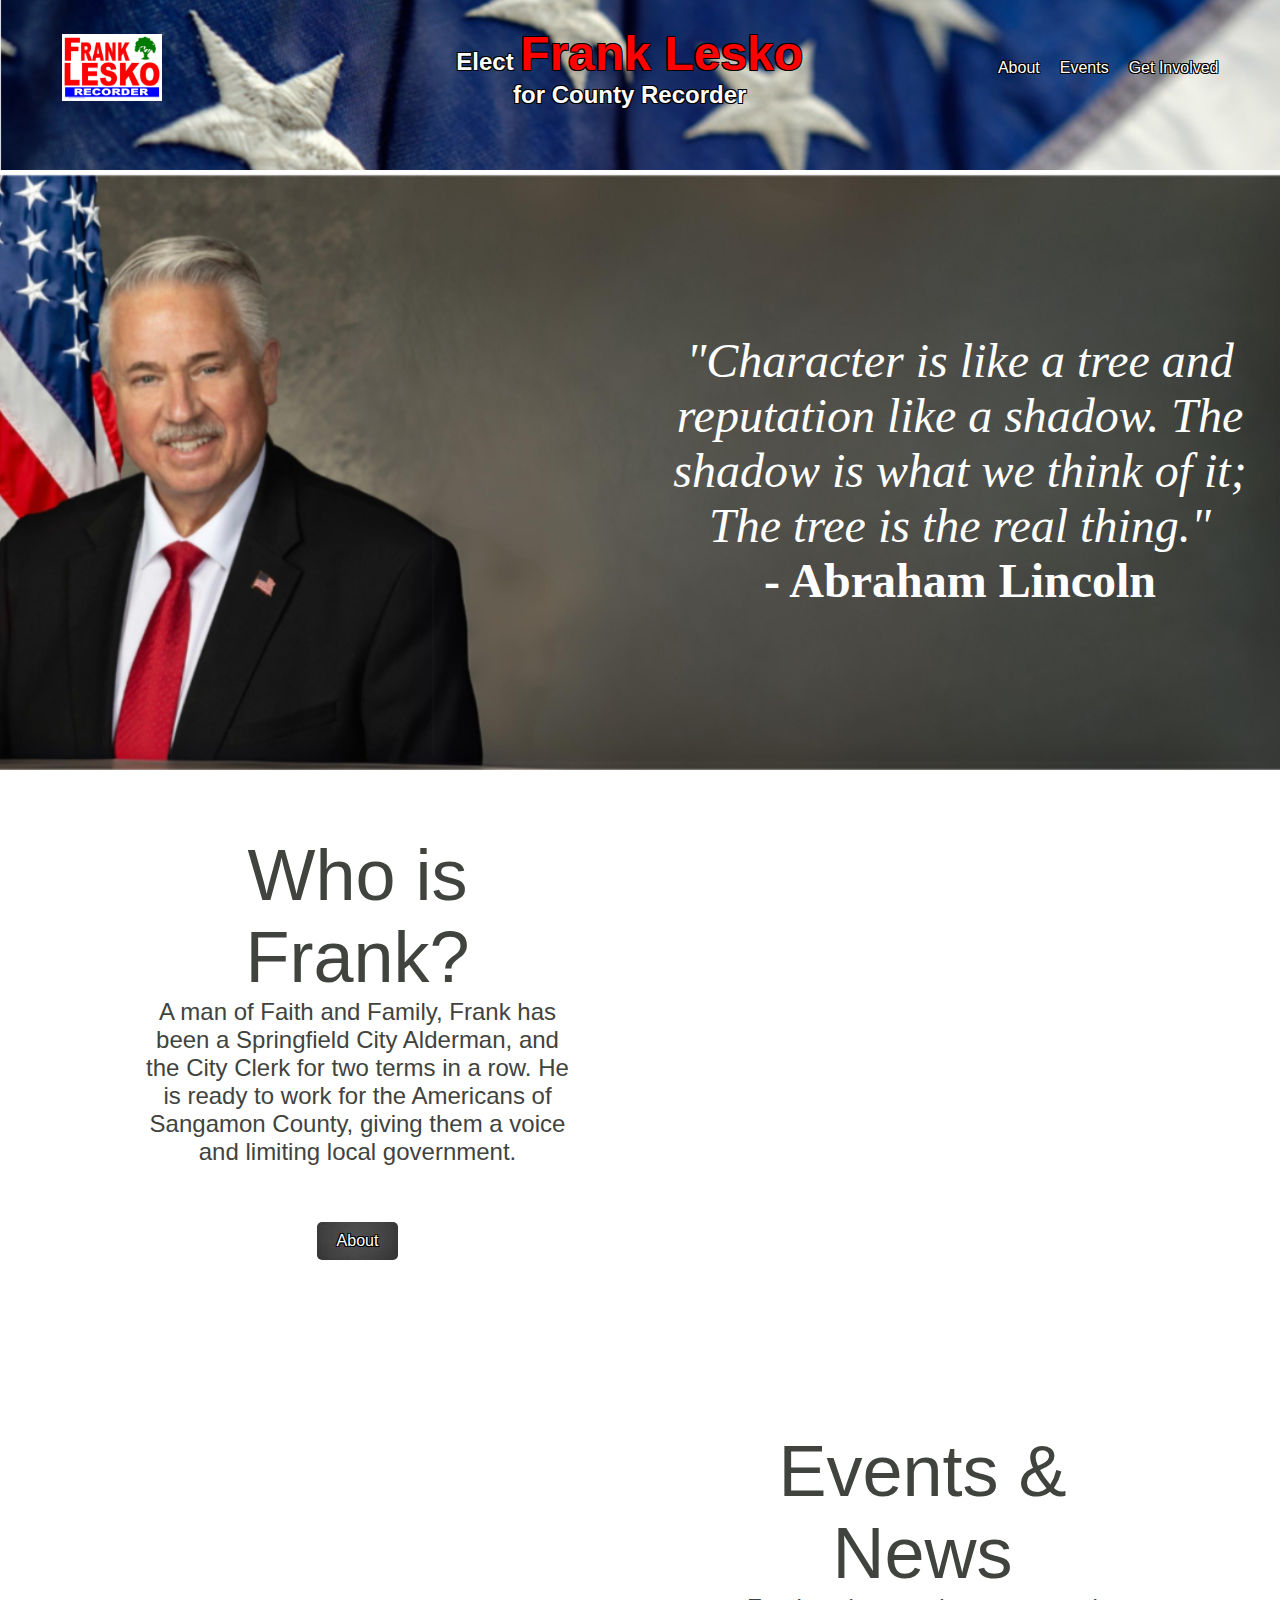
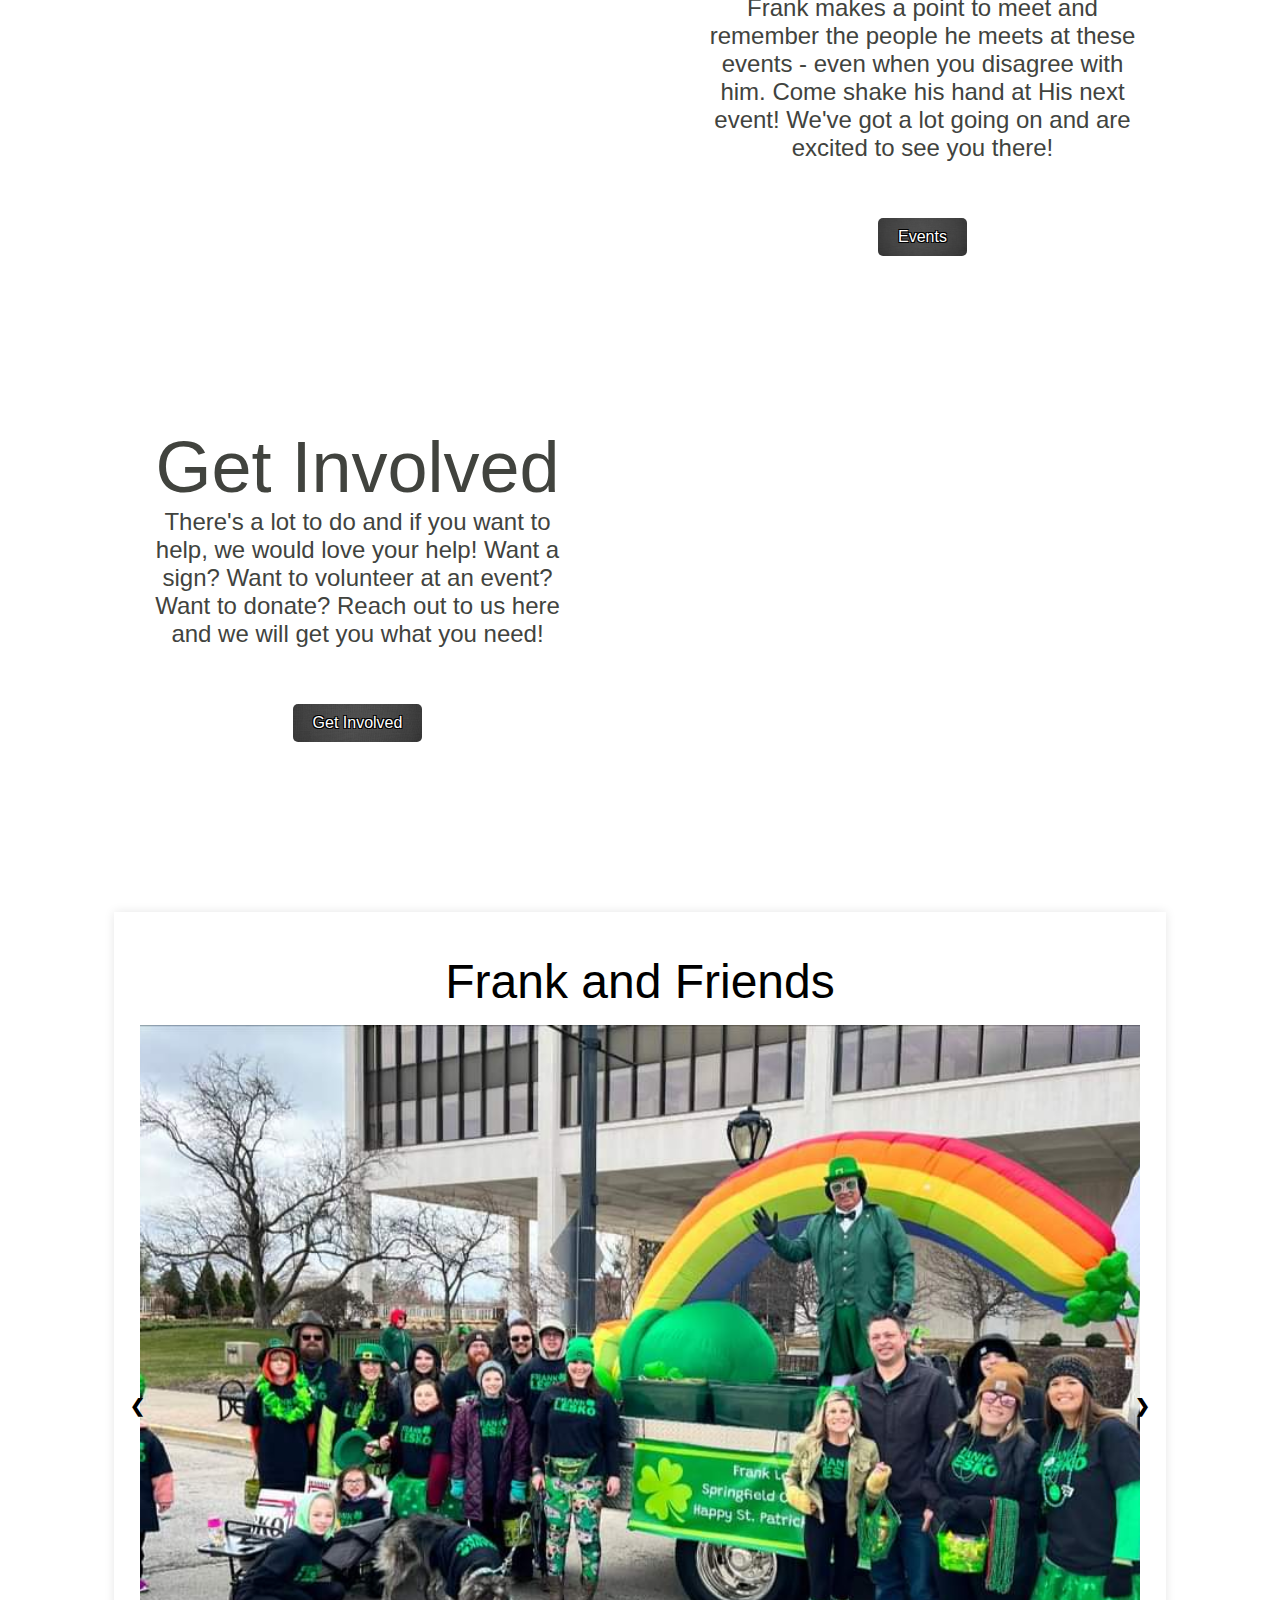
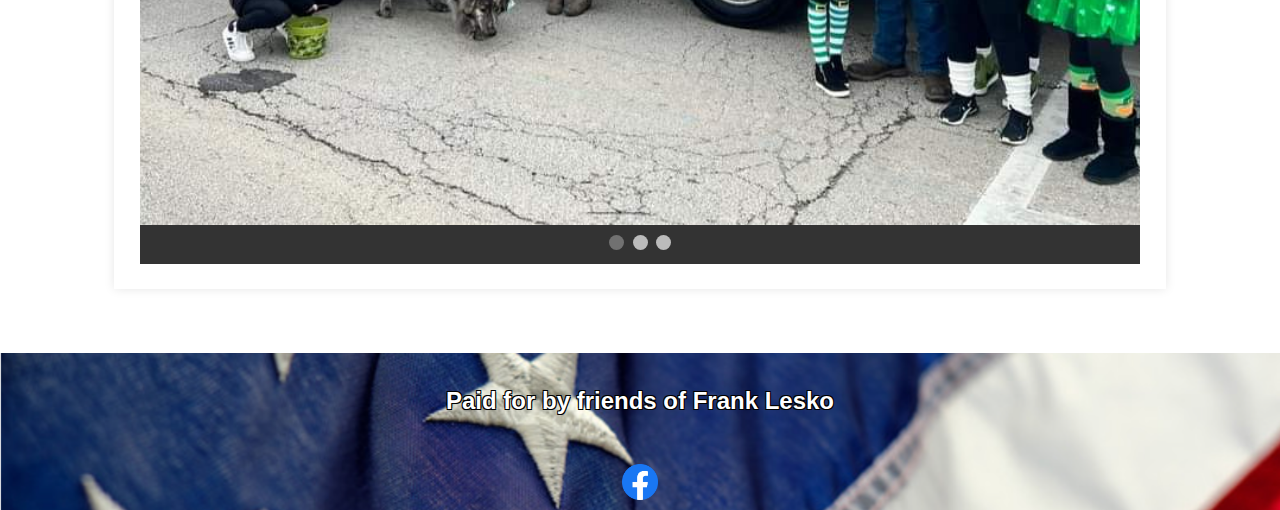
<file: index.html>
<!DOCTYPE html>
<html lang="en">
<head>
  <meta charset="UTF-8">
  <meta name="viewport" content="width=device-width, initial-scale=1.0">
  <title>Frank Lesko</title>
  <link rel="stylesheet" href="style.css">
</head>
<body>
  <header class="header1"> <!-- Main header used as a container for the others. -->
    <div class="header-content">
      <div class="header-start">
        <img src="images/FrankSign.png" class="responsive-img"> <!-- Small sign within the start of the header -->
      </div>
      <div class="header-middle">
        <h1 class="elect-text">Elect <span style="color: red; font-size: 2em; font-family:'Fantasy', 'Arial Black', sans-serif;"> Frank Lesko</span><br><span style="text-align: end;">for County Recorder</span></h1>
      </div>
      <nav class="header-end">
        <ul class="nav-links">
          <!-- Uses these reference links as a part of a list -->
          <li><a href="about.html">About</a></li>
          <li><a href="contact.html">Events</a></li>
          <li><a href="donate.html">Get Involved</a></li> 
        </ul>
      </nav>
    </div>
  </header>
  <main>
    <div class="quote-container">
      <p class="quote-text"><span style="font-style: italic; ">"Character is like a tree and reputation like a shadow. The shadow is what we think of it; The tree is the real thing."</span><br><span style="font-weight: bold;">- Abraham Lincoln</span></p>
    </div>
    <div class="flex-container">
    <div class="whoFrank-container">
  <div class="whoFrank-item whoFrank-start">
    <p class="whoFrank-text"><span style="font-size: 3em;">Who is Frank?</span><br><span>A man of Faith and Family, Frank has been a Springfield City Alderman, and the City Clerk for two terms in a row. He is ready to work for the Americans of Sangamon County, giving them a voice and limiting local government.</span></p>
    <nav class="whoFrank-nav">
      <ul class="nav-links-whoFrank">
        <li><a href="about.html">About</a></li>
      </ul>
    </nav>
  </div>
  <div class="whoFrank-item whoFrank-middle">
    <p class="whoFrank-text"><span style="font-size: 3em;">Events & News</span><br><span>Frank makes a point to meet and remember the people he meets at these events - even when you disagree with him. Come shake his hand at His next event! We've got a lot going on and are excited to see you there!</span></p>
    <nav class="whoFrank-nav">
      <ul class="nav-links-whoFrank">
        <li><a href="contact.html">Events</a></li>
      </ul>
    </nav>
  </div>
  <div class="whoFrank-item whoFrank-end">
    <p class="whoFrank-text"><span style="font-size: 3em;">Get Involved</span><br><span>There's a lot to do and if you want to help, we would love your help! Want a sign? Want to volunteer at an event? Want to donate? Reach out to us here and we will get you what you need!</span></p>
    <nav class="whoFrank-nav">
      <ul class="nav-links-whoFrank">
        <li><a href="donate.html">Get Involved</a></li>
      </ul>
    </nav>
  </div>
</div>
<div class="slider-container">
  <p class"whoFrank-text"><span style="font-size: 3em;">Frank and Friends</span></p>
  <div class="slider-wrapper">
    <div class="slide">
      <img src="images/FrankParade.jpg" alt="Frank Parade">
    </div>
    <div class="slide">
      <img src="images/FranknFriends2.jpg" alt="Frank in Virden">
    </div>
    <div class="slide">
      <img src="images/Dadbodcarwash.jpg" alt="Frank Sign">
    </div>
  </div>
  <a class="prev" onclick="plusSlides(-1)">&#10094;</a>
  <a class="next" onclick="plusSlides(1)">&#10095;</a>
  <div class="dots-container">
    <span class="dot" onclick="currentSlide(1)"></span>
    <span class="dot" onclick="currentSlide(2)"></span>
    <span class="dot" onclick="currentSlide(3)"></span>
  </div>
</div>
  </main>
  <div class="closer">
    <p><b>Paid for by friends of Frank Lesko</b></p>
    <a href="https://www.facebook.com/friendsoffranklesko/" target="_blank" class="facebook-button">
      <img src="images/facebook-icon.png" alt="Facebook" class="facebook-icon">
    </a>
  </div>
  <script>
let slideIndex = 0;
let slideInterval;

function showSlides(n) {
  let i;
  let slides = document.getElementsByClassName("slide");
  let dots = document.getElementsByClassName("dot");

  if (n >= slides.length) { slideIndex = 0; }
  if (n < 0) { slideIndex = slides.length - 1; }

  for (i = 0; i < slides.length; i++) {
    slides[i].className = slides[i].className.replace(" active-slide", "");
  }

  for (i = 0; i < dots.length; i++) {
    dots[i].className = dots[i].className.replace(" active", "");
  }

  slides[slideIndex].className += " active-slide";
  dots[slideIndex].className += " active";
}

function plusSlides(n) {
  clearInterval(slideInterval);
  showSlides(slideIndex += n);
  slideInterval = setInterval(() => showSlides(slideIndex += 1), 5000);
}

function currentSlide(n) {
  clearInterval(slideInterval);
  showSlides(slideIndex = n - 1);
  slideInterval = setInterval(() => showSlides(slideIndex += 1), 5000);
}

window.onload = function () {
  showSlides(slideIndex);
  slideInterval = setInterval(() => showSlides(slideIndex += 1), 5000);
};
  </script>
</body>
</html>
</file>
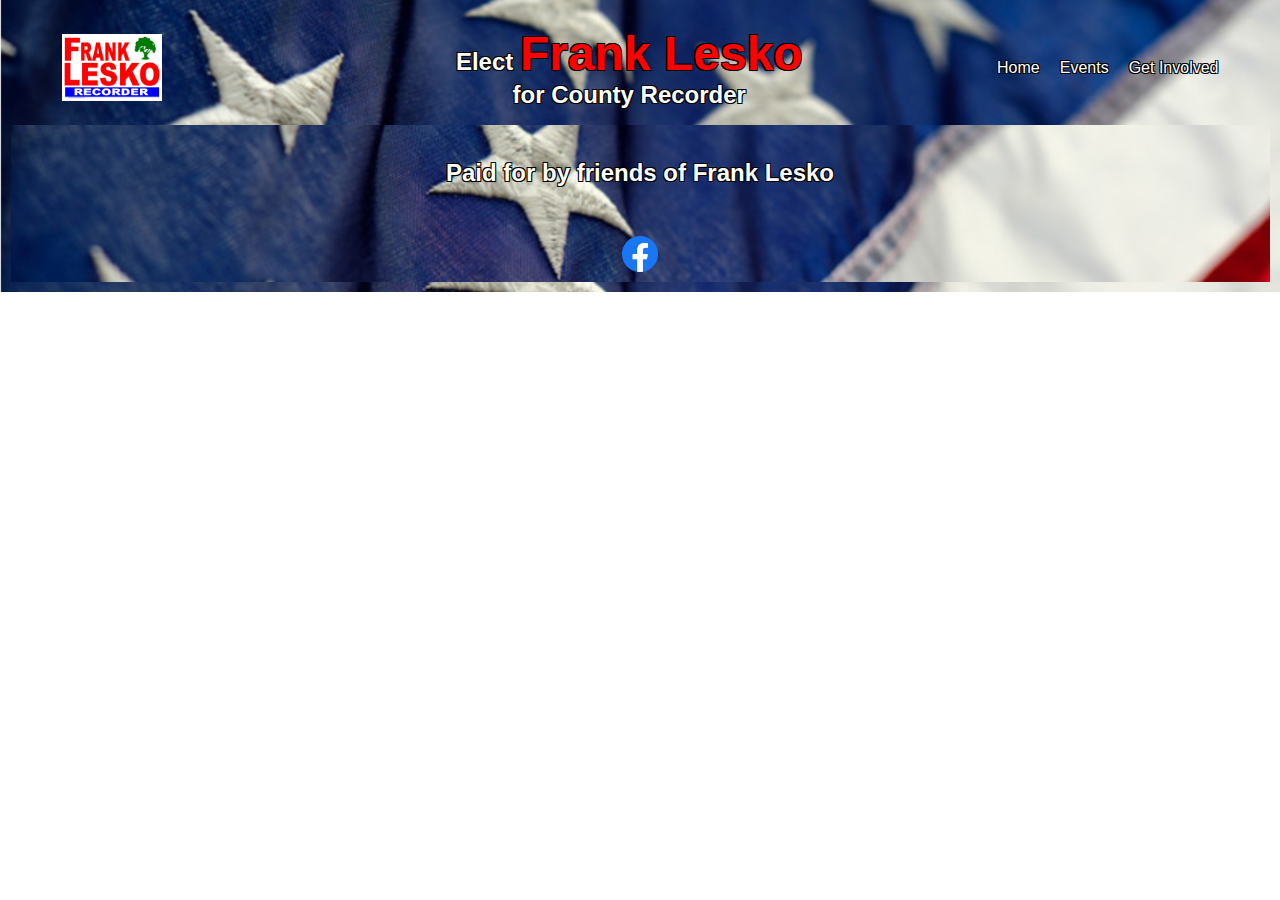
<file: About.html>
<!DOCTYPE html>
<html lang="en">
  <head>
    <meta charset="UTF-8">
    <meta name="viewport" content="width=device-width, initial-scale=1.0">
    <title>Donate</title>
    <link rel="stylesheet" href="style.css">
  </head>
    <body>
         <header class="header1"> <!-- Main header used as a container for the others. -->
    <div class="header-content">
      <div class="header-start">
        <img src="images/FrankSign.png" class="responsive-img"> <!-- Small sign within the start of the header -->
      </div>
      <div class="header-middle">
        <h1 class="elect-text">Elect <span style="color: red; font-size: 2em; font-family:'Fantasy', 'Arial Black', sans-serif;"> Frank Lesko</span><br><span style="text-align: end;">for County Recorder</span></h1>
      </div>
      <nav class="header-end">
        <ul class="nav-links">
          <!-- Uses these reference links as a part of a list -->
          <li><a href="index.html">Home</a></li>
          <li><a href="contact.html">Events</a></li>
          <li><a href="donate.html">Get Involved</a></li> 
        </ul>
      </nav>
    </div>
        <main>
        </main>
       <header class="closer">
    <p><b>Paid for by friends of Frank Lesko</b></p>
    <a href="https://www.facebook.com/friendsoffranklesko/" target="_blank" class="facebook-button">
    <img src="images/facebook-icon.png" alt="Facebook" class="facebook-icon">
  </a>
  </header>
    </body>
</html>
</file>
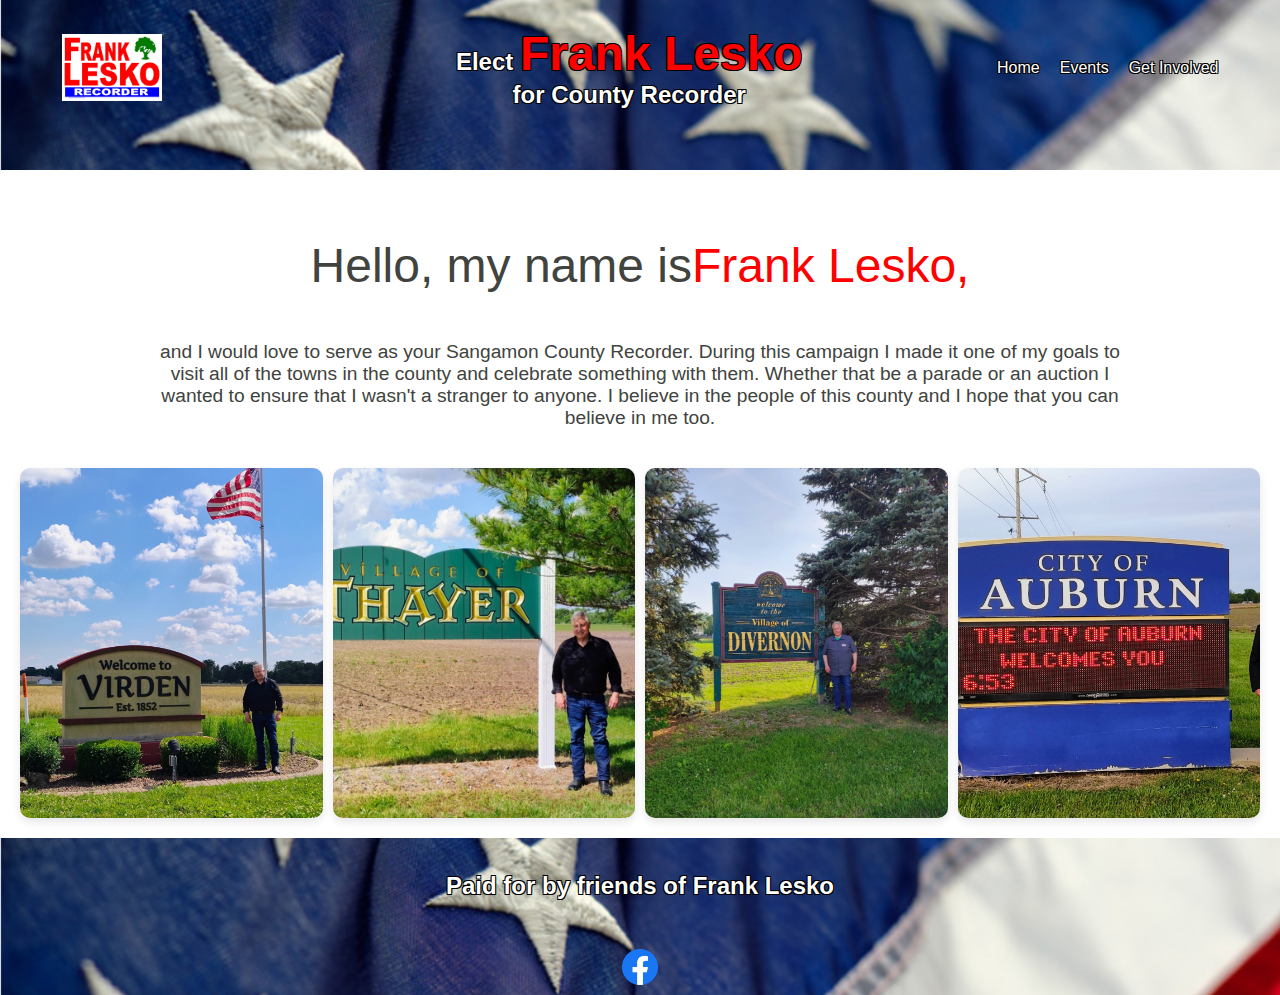
<file: about.html>
<!DOCTYPE html>
<html lang="en">
<head>
  <meta charset="UTF-8">
  <meta name="viewport" content="width=device-width, initial-scale=1.0">
  <title>Donate</title>
  <link rel="stylesheet" href="style.css">
</head>
<body>
  <header class="header1">
    <div class="header-content">
      <div class="header-start">
        <img src="images/FrankSign.png" class="responsive-img" alt="Frank Lesko Sign">
      </div>
      <div class="header-middle">
        <h1 class="elect-text">Elect <span style="color: red; font-size: 2em; font-family:'Fantasy', 'Arial Black', sans-serif;">Frank Lesko</span><br><span style="text-align: end;">for County Recorder</span></h1>
      </div>
      <nav class="header-end">
        <ul class="nav-links">
          <li><a href="index.html">Home</a></li>
          <li><a href="contact.html">Events</a></li>
          <li><a href="donate.html">Get Involved</a></li>
        </ul>
      </nav>
    </div>
  </header>

  <div class="about-container">
    <div class="about-text">
      <p class="about-text-title">Hello, my name is<span style="color: red;">Frank Lesko,</span></p>
      <p>and I would love to serve as your Sangamon County Recorder. During this campaign I made it one of my goals to visit all of the towns in the county and celebrate something with them. Whether that be a parade or an auction I wanted to ensure that I wasn't a stranger to anyone. I believe in the people of this county and I hope that you can believe in me too. </p></p>
    </div>
    <div class="about-pics">
      <img src="images/FrankVirden.png" alt="Virden Illinois">
      <img src="images/FrankThayer.jpg" alt="Thayer Illinois">
      <img src="images/FrankDivernon.jpg" alt="Divernon Illinois">
      <img src="images/FrankAuburn.jpg" alt="Auburn Illinois">
    </div>
  </div>

  <header class="closer">
    <p><b>Paid for by friends of Frank Lesko</b></p>
    <a href="https://www.facebook.com/friendsoffranklesko/" target="_blank" class="facebook-button">
      <img src="images/facebook-icon.png" alt="Facebook" class="facebook-icon">
    </a>
  </header>
</body>
</html>
</file>
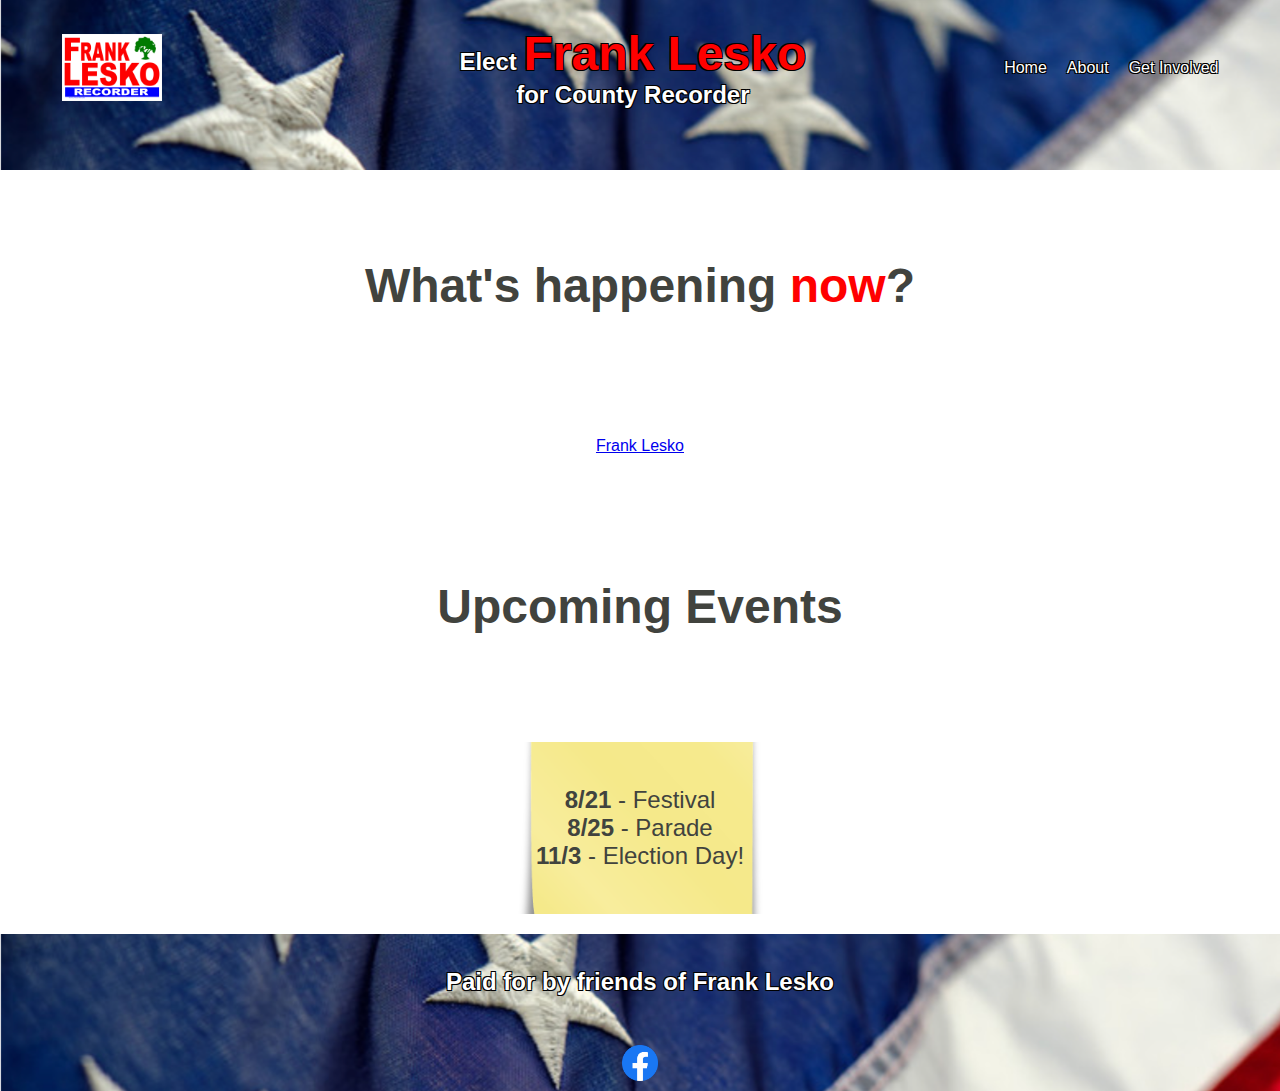
<file: contact.html>
<!DOCTYPE html>
<html lang="en">
<head>
  <meta charset="UTF-8">
  <meta name="viewport" content="width=device-width, initial-scale=1.0">
  <title>Frank Lesko</title>
  <link rel="stylesheet" href="style.css">
  <script async defer crossorigin="anonymous" src="https://connect.facebook.net/en_US/sdk.js#xfbml=1&version=v12.0" nonce="xFI8doJv"></script>
</head>
<body>
  <header class="header1"> <!-- Main header used as a container for the others. -->
    <div class="header-content">
      <div class="header-start">
        <img src="images/FrankSign.png" class="responsive-img"> <!-- Small sign within the start of the header -->
      </div>
      <div class="header-middle">
        <h1 class="elect-text">Elect <span style="color: red; font-size: 2em; font-family:'Fantasy', 'Arial Black', sans-serif;"> Frank Lesko</span><br><span style="text-align: end;">for County Recorder</span></h1>
      </div>
      <nav class="header-end">
        <ul class="nav-links">
          <!-- Uses these reference links as a part of a list -->
          <li><a href="index.html">Home</a></li>
          <li><a href="about.html">About</a></li>
          <li><a href="donate.html">Get Involved</a></li> 
        </ul>
      </nav>
    </div>
  </header>
    <!-- Facebook Page Plugin -->
  <div class="facebook-page-container">
    <div class="events-text-title">
      <p><b>What's happening <span style="color: red;">now</span>?</b></p>
    </div>
    <div class="fb-page" data-href="https://www.facebook.com/friendsoffranklesko/" data-tabs="timeline" data-width="1800" data-height="800" data-small-header="false" data-adapt-container-width="true" data-hide-cover="false" data-show-facepile="true">
      <blockquote cite="https://www.facebook.com/friendsoffranklesko/" class="fb-xfbml-parse-ignore">
        <a href="https://www.facebook.com/friendsoffranklesko/">Frank Lesko</a>
      </blockquote>
    </div>
      <div class="events-text-title">
    <p><b>Upcoming Events</b></p>
  </div>
  <div class="events-text">
       <p><b>8/21</b> - Festival<br><b>8/25</b> - Parade<br><b>11/3</b> - Election Day!</p>
    </div>
  </div>
  <div class="closer">
    <p><b>Paid for by friends of Frank Lesko</b></p>
    <a href="https://www.facebook.com/friendsoffranklesko/" target="_blank" class="facebook-button">
      <img src="images/facebook-icon.png" alt="Facebook" class="facebook-icon">
    </a>
  </div>
  <script>
    document.addEventListener('DOMContentLoaded', function() {
      // Initialize the Facebook SDK after the page loads
      FB.init({
        xfbml: true,
        version: 'v12.0'
      });
    });
  </script>
</body>
</html>
</file>
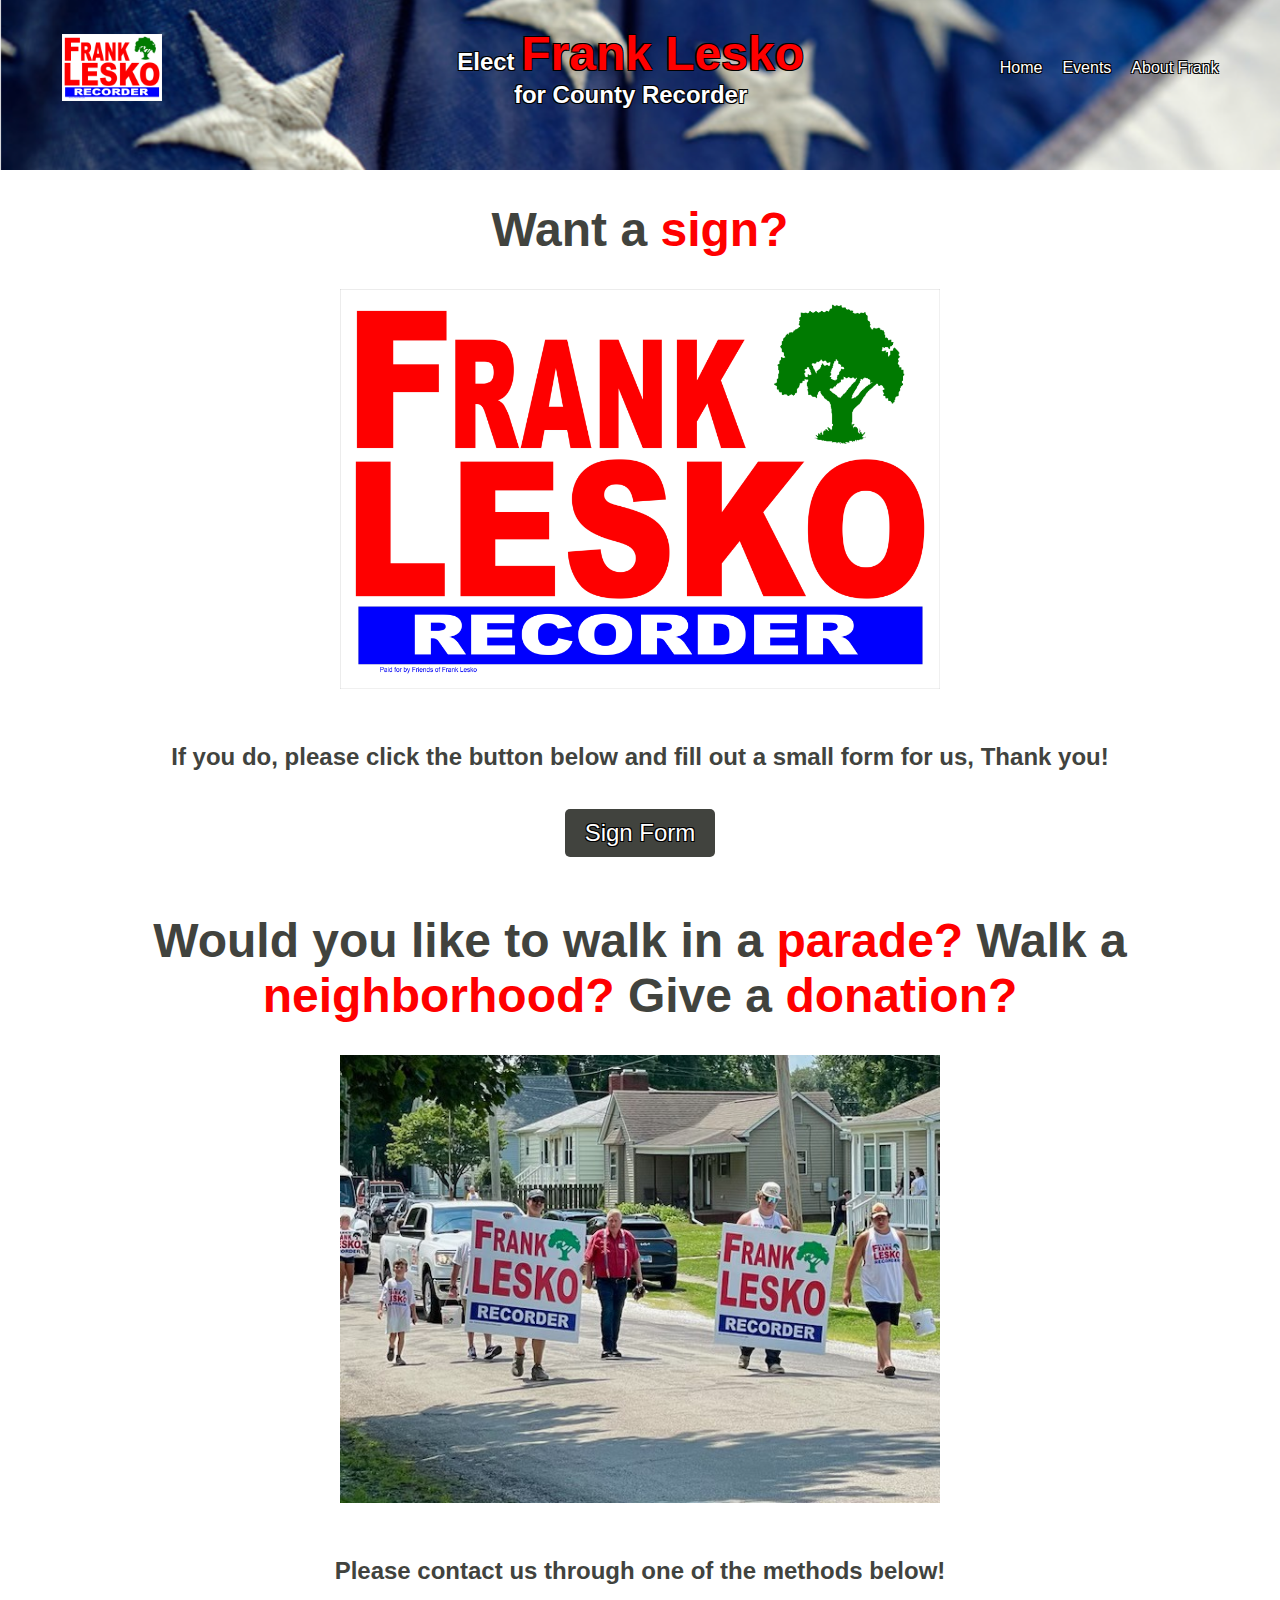
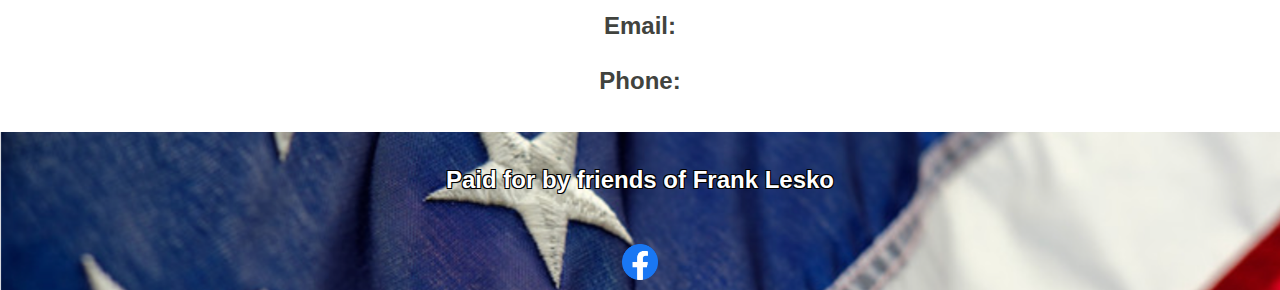
<file: donate.html>
<!DOCTYPE html>
<html lang="en">
  <head>
    <meta charset="UTF-8">
    <meta name="viewport" content="width=device-width, initial-scale=1.0">
    <title>Donate</title>
    <link rel="stylesheet" href="style.css">
  </head>
    <body>
         <header class="header1"> <!-- Main header used as a container for the others. -->
    <div class="header-content">
      <div class="header-start">
        <img src="images/FrankSign.png" class="responsive-img"> <!-- Small sign within the start of the header -->
      </div>
      <div class="header-middle">
        <h1 class="elect-text">Elect <span style="color: red; font-size: 2em; font-family:'Fantasy', 'Arial Black', sans-serif;"> Frank Lesko</span><br><span style="text-align: end;">for County Recorder</span></h1>
      </div>
      <nav class="header-end">
        <ul class="nav-links">
          <!-- Uses these reference links as a part of a list -->
          <li><a href="index.html">Home</a></li>
          <li><a href="contact.html">Events</a></li>
          <li><a href="about.html">About Frank</a></li> 
        </ul>
      </nav>
    </div>
  </header>
      <header class="header2">
        <h1>Want a <span style="color: red;">sign?</span></h1>
        <img src="images/FrankSign.png" class="involved-img" alt="Frank Lesko Sign">
        <h1><span style="font-size: .5em;">If you do, please click the button below and fill out a small form for us, Thank you!</span></h1>
        <nav class="sign-nav">
      <ul class="nav-links-sign">
        <li><a href="https://docs.google.com/forms/d/10gDNoTkd_x5rFlgBc-s4pamP5us6tnZz2TjA75688dE/edit">Sign Form</a></li>
      </ul>
        </nav>
      </header>
      <header class="header2">
        <h1>Would you like to walk in a <span style="color: red;">parade?</span> Walk a <span style="color: red;">neighborhood?</span> Give a <span style="color: red;">donation?</span></h1>
        <img src="images/Frank Parade.jpg" class="involved-img" alt="Frank Lesko Parade">
        <h1><span style="font-size: .5em;">Please contact us through one of the methods below!</span><br><span style="font-size: .5em;">Email:<br>Phone:</span></h1>
      </header>
        <main>
        </main>
       <header class="closer">
    <p><b>Paid for by friends of Frank Lesko</b></p>
    <a href="https://www.facebook.com/friendsoffranklesko/" target="_blank" class="facebook-button">
    <img src="images/facebook-icon.png" alt="Facebook" class="facebook-icon">
  </a>
  </header>
    </body>
</html>
</file>
<file: style.css>
body {
  font-family: Arial, sans-serif;
  margin: 0;
  padding: 0;
  text-align: center;
background-color: #FFFFFF;
  display: flex;
  flex-direction: column;
}

main {
  flex: 1;
}

.header1 {
  position: relative;
  color: white;
  padding: 10px;
  text-align: end;
  overflow: hidden;
  min-height: 150px;
}

.header1::before {
  content: "";
  position: absolute;
  top: 0;
  left: 0;
  width: 100%;
  min-height: 600px;
  background: url('images/FlagBG.png') no-repeat center center/cover;
  z-index: 0;
}

.header-content {
  position: relative;
  display: flex;
  justify-content: space-between;
  width: 95%;
  margin: 0 auto;
  padding: 0 20px;
  box-sizing: border-box;
  z-index: 1;
}

.header-middle {
alignment: center;
  transform: translateX(50px);
}

.header-end {
  display: flex;
  align-items: center;
}

.header-start {
  display: flex;
  align-items: center;
}

.header-end ul {
  list-style-type: none;
  display: flex;
  gap: 20px;
  margin: 0;
  padding: 0;
}

.header-end a {
  text-decoration: none;
  color: white;
  text-shadow: -1px -1px 0 #000, 1px -1px 0 #000, -1px 1px 0 #000, 1px 1px 0 #000;
}

.header-end a:hover {
  text-decoration: underline;
  color: blue;
}

.nav-links-WhoFrank {
display: flex;
  alignment: center;
  background-color: #FFF;
}

.header2 {
  font-size: 24px;
  min-height: 600px;
  background-color: #FFFFFF;
  color: #41433E;
  padding: 0;
}

.closer {
  position: relative;
  color: white;
  text-shadow: -1px -1px 0 #000, 1px -1px 0 #000, -1px 1px 0 #000, 1px 1px 0 #000;
  padding: 10px;
  text-align: center;
  overflow: hidden;
  font-size: 24px;
  z-index: 3;
 background: url('images/FlagBG.png') no-repeat center center/cover;
}

.flex-container {
  display: flex;
  flex-direction: column;
  align-items: center;
  justify-content: center;
  gap: 50px; /* Adjust as needed */
  width: 100%;
}

.whoFrank-container {
  display: grid;
  grid-template-columns: 3fr 3fr; /* two columns with equal width */
  grid-template-rows: .35fr .35fr .35f; /* Three rows with equal height */
  gap: 50px; /* Space between grid items */
  background-color: #FFFFFF;
  box-sizing: border-box;
}

.whoFrank-item {
  padding: 40px;
  display: flex;
  flex-direction: column;
  align-items: center;
  justify-content: center;
  font-family: 'Avantgarde', 'TeX Gyre Adventor', 'URW Gothic L', sans-serif;
}

.whoFrank-item p {
  text-align: center; /* Center align text */
  margin-bottom: 20px; /* Add some space below the paragraph */
}

.whoFrank-text {
font-size: 24px;
}

.whoFrank-start {
  margin-left: 100px;
  grid-column: 1 / 2; /* Second column */
  grid-row: 1 / 2; /* First row */
  color: #41433E;
  justify-content: flex-start; /* Align text to the left */
  background: url('images/BGFrank.jpg') no-repeat center/cover center/cover;
}

.whoFrank-middle {
  margin-right: 100px;
  grid-column: 2 / 3; /* Second column */
  grid-row: 2 / 3; /* Second row */
  justify-content: flex-start;
  color: #41433E;
  background: url('images/BGFrank.jpg') no-repeat center/cover center/cover;
}

.whoFrank-end {
  margin-left: 100px;
  grid-column: 1 / 2; /* Second column */
  grid-row: 3 / 4; /* Third row */
  justify-content: flex-start; /* Align text to the left */
  color: #41433E;
  background: url('images/BGFrank.jpg') no-repeat center/cover center/cover;
}

.whoFrank-nav {
  margin-top: 20px; /* Add some space above the navigation */
}

.nav-links-whoFrank {
  list-style-type: none;
  display: flex;
  gap: 20px;
  padding: 0;
  justify-content: center; /* Center the navigation links */
}

.nav-links-whoFrank li {
  margin: 0;
}

.nav-links-whoFrank a {
 display: inline-block; /* Ensure padding and background are applied */
  padding: 10px 20px; /* Padding around the text */
  background-color: #41433E; /* Background color for the button */
 background: url('images/woven-cloth-352481_1920.jpg') no-repeat center center/cover;
  border-radius: 5px; /* Rounded corners */
  text-decoration: none; /* Remove underline */
  color: white; /* Text color */
  text-shadow: -1px -1px 0 #000, 1px -1px 0 #000, -1px 1px 0 #000, 1px 1px 0 #000; /* Text shadow */
  transition: background-color 0.3s ease, color 0.3s ease; /* Smooth transition for hover effects */
}

.nav-links-whoFrank a:hover {
  color: blue;
}

/* Slideshow container */
.slider-container {
  position: relative;
  background-color: #FFFFFF;
  max-width: 1000px;
  margin: 5% auto;
  padding: 2%;
  box-shadow: 0 0 10px rgba(0, 0, 0, 0.1);
  overflow: hidden;
}

/* Wrapper for the slides */
.slider-wrapper {
  position: relative;
  width: 100%;
  display: flex;
  justify-content: center;
  align-items: center;
  overflow: hidden;
}

/* Individual slide */
.slide {
  min-width: 100%;
  height: auto;
  opacity: 0;
  transition: opacity 1s ease-in-out;
  position: absolute;
  top: 0;
  left: 0;
}

/* Active slide */
.active-slide {
  opacity: 1;
  position: relative;
}

/* Slide images */
.slide img {
  width: 100%;
  height: auto;
  display: block;
  height: 800px;
  object-fit: cover;
}


/* Navigation buttons */
.prev, .next {
  cursor: pointer;
  position: absolute;
  top: 50%;
  width: auto;
  padding: 16px;
  margin-top: -22px;
  color: white;
  font-weight: bold;
  font-size: 18px;
  transition: 0.6s ease;
  border-radius: 0 3px 3px 0;
  user-select: none;
  z-index: 2;
}

.next {
  right: 0;
  border-radius: 3px 0 0 3px;
}

.prev {
  left: 0;
  border-radius: 0 3px 3px 0;
}

.prev:hover, .next:hover {
  background-color: rgba(0,0,0,0.8);
}

/* Dots container */
.dots-container {
  text-align: center;
  padding: 10px;
  background: #333;
}

.dot {
  cursor: pointer;
  height: 15px;
  width: 15px;
  margin: 0 2px;
  background-color: #bbb;
  border-radius: 50%;
  display: inline-block;
  transition: background-color 0.6s ease;
}

.active, .dot:hover {
  background-color: #717171;
}
.responsive-img {
  max-width: 100px; /* Maximum width for the image */
  height: auto; /* Maintain aspect ratio */
}

.responsive-img2 {
  max-width: 400px;
  height: auto;
}

.quote-container {
  display: flex;
  justify-content: center;
  align-items: center;
  background: url('images/4thJulyFrankLesko.png') no-repeat center center/cover; /* Set background image */
  background-size: cover;
  overflow: hidden;
  box-shadow: 0 0 10px rgba(0, 0, 0, 0.1); /* Adds a subtle shadow */
  text-align: end;
  flex-wrap: wrap;
  width: 100%;
  min-height: 600px;
  color: white; /* Ensure text is visible on background */
}

.quote-text {
  font-size: 48px;
  text-align: center;
  margin-left: auto;
  max-width: 50%;
  font-family: 'Palatino Linotype', 'Book Antiqua', Palatino, serif; /* Use Palatino font */
}

.elect-text{
  align-items: center;
  text-align: center;
  font-size: 24px;
text-shadow: -1px -1px 0 #000, 1px -1px 0 #000, -1px 1px 0 #000, 1px 1px 0 #000;
}

.facebook-button {
display: inline-block;
  margin-top: 2%;
  z-index: 2;
  position: relative;
}

.facebook-icon {
 width: 1.5em;
  height: auto;
  vertical-align: middle;
}

/* Arrow buttons */
.prev, .next {
  cursor: pointer;
  position: absolute;
  top: 50%;
  width: auto;
  padding: 16px;
  margin-top: -22px;
  color: black;
  font-weight: bold;
  font-size: 18px;
  transition: 0.6s ease;
  border-radius: 0 3px 3px 0;
  user-select: none;
}

.next {
  right: 0;
  border-radius: 3px 0 0 3px;
}

.prev {
  left: 0;
  border-radius: 0 3px 3px 0;
}

.prev:hover, .next:hover {
  background-color: rgba(0,0,0,0.8);
}

.facebook-page-container {
  display: flex;
  flex-direction: column;
  align-items: center;
  justify-content: space-between;
  margin-top: 20px;
  margin-bottom: 20px;
  width: 100%;
  gap: 40px;
}

.fb-page {
  width: 100% !important;
}

.events-text-title {
  font-size: 48px;
  color: #41433E;
  text-align: center; /* Align text to the left */
  padding: 20px; /* Add padding for spacing */
}

.events-text {
  font-size: 24px;
 color: #41433E;
  text-align: center; /* Align text to the left */
  padding: 20px; /* Add padding for spacing */
  background: url('images/note-147951_1280.png') no-repeat center center/cover; /* Set background image */
}

.sign-nav {
}

.nav-links-sign {
  list-style-type: none;
  display: flex;
  gap: 20px;
  padding: 0;
  justify-content: center; /* Center the navigation links */
}

.nav-links-sign li {
  margin: 0;
}

.nav-links-sign a {
 display: inline-block; /* Ensure padding and background are applied */
  padding: 10px 20px; /* Padding around the text */
  background-color: #41433E; /* Background color for the button */
  border-radius: 5px; /* Rounded corners */
  text-decoration: none; /* Remove underline */
  color: white; /* Text color */
  text-shadow: -1px -1px 0 #000, 1px -1px 0 #000, -1px 1px 0 #000, 1px 1px 0 #000; /* Text shadow */
  transition: background-color 0.3s ease, color 0.3s ease; /* Smooth transition for hover effects */
}

.nav-links-sign a:hover {
  color: blue;
}
.involved-img {
max-width: 600px;
  height: auto;
  display: block;
  margin: 0 auto;
}
.note-img {
min-height:300px;
  height: auto;
}
.about-container {
  display: flex;
  flex-direction: column;
  align-items: center;
  justify-content: center;
  width: 100%;
  padding: 20px;
  box-sizing: border-box; /* Includes padding in the width calculation */
}

.about-text {
  width: 80%;
  text-align: center;
  margin-bottom: 20px;
  margin-right: 550px;
  margin-left: 550px;
  font-size: 1.2em;
  color: #41433E;
}
.about-text-title {
  font-size: 48px;
  color: #41433E;
  text-align: center;
}

.about-pics {
  display: grid;
  grid-template-columns: repeat(4, 1fr); /* Four equal-width columns */
  gap: 10px;
  width: 100%;
  height: 50%;
}

.about-pics img {
  width: 100%;
  height: 350px;
  border-radius: 10px;
  box-shadow: 0 4px 8px rgba(0, 0, 0, 0.1);
  object-fit: cover;
}


/* Media queries to adjust image size on smaller screens */
@media screen and (max-width: 768px) {
  .responsive-img {
    max-width: 90px;
  }
  .responsive-img2 {
    max-width: 280px;
  }
  .header1 {
    padding: 5%;
  }
  .header2 {
    font-size: 16px;
  }
  .quote-container {
    gap: 5%;
    background-size: cover;
  }
  .quote-text {
    font-size: 1.5em;
    text-shadow: -1px -1px 0 #000, 1px -1px 0 #000, -1px 1px 0 #000, 1px 1px 0 #000;
    overflow: hidden;
  }
  .text {
    font-size: 1.5em;
  }
  .header-end ul {
    gap: .5em;
  }
  .elect-text {
    font-size: 1.5em;
    text-shadow: -1px -1px 0 #000, 1px -1px 0 #000, -1px 1px 0 #000, 1px 1px 0 #000;
  }
  .header-end a {
    font-size: 1.5em;
  }
  .whoFrank-container {
    grid-template-columns: 1fr; /* Single column for smaller screens */
    grid-template-rows: auto auto auto;
    gap: 2%;
    padding: 2%;
    margin-left: 2%;
    margin-right: 2%;
  }
  .whoFrank-item {
    margin-left: 5%;
    margin-right: 5%;
    padding: 5%;
  }
  .whoFrank-text {
  font-size: .5em;
  }
}

@media screen and (max-width: 480px) {
  .responsive-img {
    max-width: 25px;
  }
  .responsive-img2 {
    max-width: 150px;
    margin-right: 0px;
  }
  
  .header1 {
  padding: 0px;
    text-align: center; /* Ensure text is centered */
    overflow: hidden;
    min-height: 50px;
    display: flex; /* Enable flexbox for centering */
    justify-content: center; /* Center content horizontally */
    align-items: center; /* Center content vertically */
}

.header1::before {
  content: "";
  top: 0;
  left: 0;
  width: 100%;
  min-height: 200px;
  background: url('images/FlagBG.png') no-repeat center center/cover;
  z-index: 0;
}
  .header-content {
  padding: 0 0px;
}

   .header-middle {
    width: 100%;
    display: flex;
    justify-content: center;
    text-align: center;
  }
  
  .header-end a {
    font-size: .25em;
    text-shadow: -.25px -.25px 0 #000, .25px -.25px 0 #000, -.25px .25px 0 #000, .25px .25px 0 #000;
}
  
  .header2 {
    font-size: 12px;
  }

  .quote-container {
    gap: 0px;
    overflow: hidden;
    min-height: 180px;
  }
  .quote-text {
    font-size: .8em;
    text-shadow: -0.5px -0.5px 0 #000, 0.5px -0.5px 0 #000, -0.5px 0.5px 0 #000, 0.5px 0.5px 0 #000;
    overflow: hidden;
  }
  .text {
  color: white;
  font-size: 8px;
  padding: 3px 4px;
  bottom: 3px;
}
  .header-end ul {
    gap: 0.25em;
  }
  .elect-text {
    font-size: .5em;
    text-shadow: -0.3px -0.3px 0 #000, 0.3px -0.3px 0 #000, -0.3px 0.3px 0 #000, 0.3px 0.3px 0 #000;
  }
  .whoFrank-container {
grid-template-columns: 1fr;
    grid-template-rows: auto;
    gap: 2%;
    padding: 2%;
    margin-left: 2%;
    margin-right: 2%;
  }
  .whoFrank-item {
    margin-left: 5%;
    margin-right: 5%;
    padding: 5%;
  }
  .whoFrank-text {
  font-size: .75em;
  }
  .nav-links-whoFrank a {
    font-size: .25em;
    text-shadow: -.25px -.25px 0 #000, .25px -.25px 0 #000, -.25px .25px 0 #000, .25px .25px 0 #000;
    padding: 10px 20px; /* Padding around the text */
}
  
  .nav-links-whoFrank {
  gap: 7px;
}
  
  .closer {
  padding: 0px;
  font-size: 8px;
}
  .slide img {
  width: 100%;
  height: 175px;
  object-fit: cover;
}
  .dot {
  height: 5px;
  width: 5px;
  margin: 0 1px;
}
  .nav-links-sign a {
  padding: 3px 5px;
  }
    .nav-links-sign {
      gap: 5px;
        }
  .about-pics {
grid-template-columns: 1fr;
    grid-template-rows: repeat(4, 1fr); 
  gap: 10px;
  width: 100%;
  height: 50%;
}

  .about-text-title {
  font-size: 24px;
}
  .involved-img{
  max-width: 150px;
  }

}
</file>
